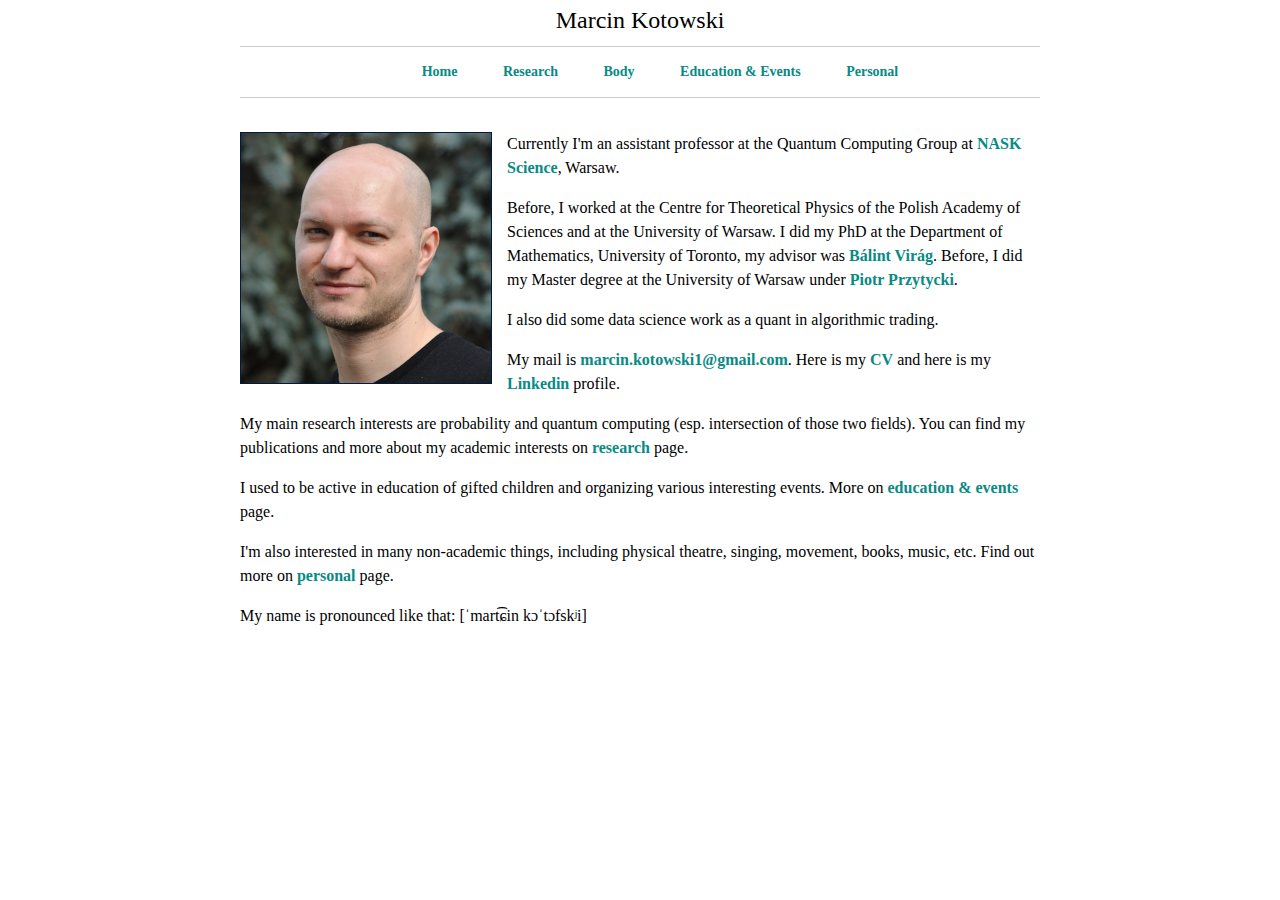
<file: index.html>
<!DOCTYPE HTML PUBLIC "-//W3C//DTD HTML 4.01//EN" "http://www.w3.org/TR/html4/strict.dtd">
<html xmlns="http://www.w3.org/1999/xhtml">
	<head>
		<meta http-equiv="Content-Type" content="text/html; charset=utf-8" />
		<link href="mk.css" type="text/css" rel="stylesheet" >
		<title>Marcin Kotowski's homepage</title>
		<script language="javascript">
        	function MouseRollover(MyImage) {
        		MyImage.src = "img/marcin-bass.png";
    		}
        	function MouseOut(MyImage) {
        		MyImage.src = "img/marcin2023scaled.png";
    		}
		</script>
	</head>

	<body>
		<div id="wrapper">
			<div id="naglowek">Marcin Kotowski</div>
			<div id="topmenu">
				<ul>
					<li><a href="index.html">Home</a></li>
					<li><a href="research.html">Research</a></li>
					<li><a href="body.html">Body</a></li>
					 <!--<li><a href="teaching.html">Teaching</a></li>-->
					<li><a href="education.html">Education & Events</a></li>
					<li><a href="personal.html">Personal</a></li>
				</ul>
			</div>
			<p>
				<img src="img/marcin2023scaled.png" id="fotka"  onMouseOver="MouseRollover(this)" onMouseOut="MouseOut(this)"/>
			Currently I'm an assistant professor at the Quantum Computing Group at <a href="			https://science.nask.pl/en/about/structure/2103">NASK Science</a>, Warsaw. 
			</p>
			<p>Before, I worked at the Centre for Theoretical Physics of the Polish Academy of Sciences and at the University of Warsaw. I did my PhD at the Department of Mathematics, University of Toronto, my advisor was <a href="http://www.math.toronto.edu/balint">Bálint Virág</a>. Before, I did my Master degree at the University of Warsaw under <a href="http://www.mimuw.edu.pl/~pprzytyc">Piotr Przytycki</a>. 
			</p>
			<p>
			I also did some data science work as a quant in algorithmic trading.
			</p>
			My mail is <a href="marcin.kotowski1@gmail.com">marcin.kotowski1@gmail.com</a>. Here is my <a href="cv-marcin.pdf">CV</a> and here is my <a href="https://www.linkedin.com/in/marcin-kotowski-phd-b619751b6/">Linkedin</a> profile.
			<p>
			My main research interests are probability and quantum computing (esp. intersection of those two fields).  You can find my publications and more about my academic interests on <a href="research.html">research</a> page.
			</p>
			<p>
			I used to be active in education of gifted children and organizing various interesting events. More on <a href="education.html">education & events</a> page.
			</p>
			<p>
			I'm also interested in many non-academic things, including physical theatre, singing, movement, books, music, etc. Find out more on <a href="personal.html">personal</a> page.
			</p>
			<p>	
			My name is pronounced like that: [ˈmart​͡ɕin kɔˈtɔfskʲi]
			</p>

		</div>
	</body>
</html>
</file>
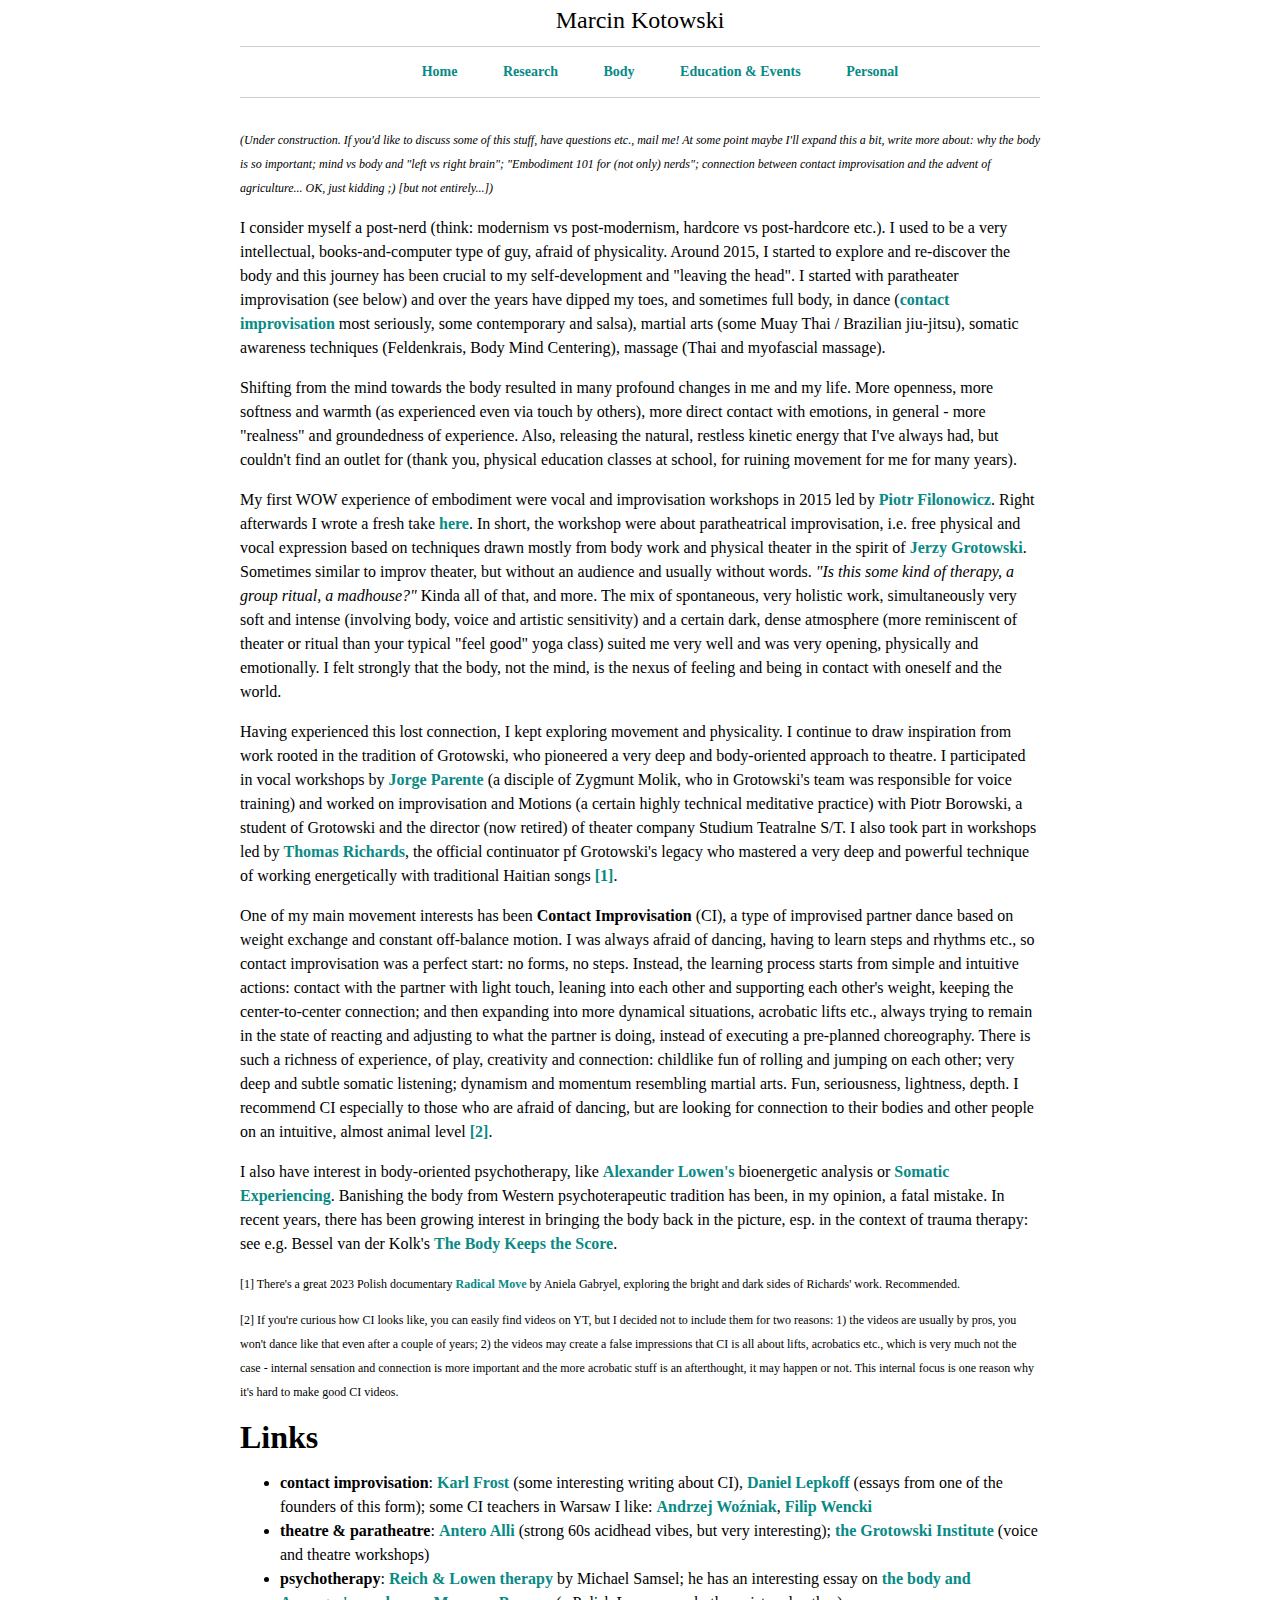
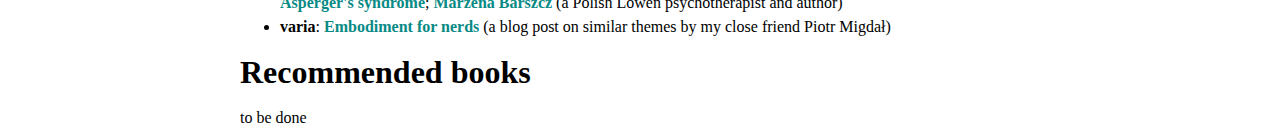
<file: body.html>
<!DOCTYPE HTML PUBLIC "-//W3C//DTD HTML 4.01//EN" "http://www.w3.org/TR/html4/strict.dtd">
<html xmlns="http://www.w3.org/1999/xhtml">
	<head>
		<meta http-equiv="Content-Type" content="text/html; charset=utf-8" />
		<link href="mk.css" type="text/css" rel="stylesheet" >
		<title>Marcin Kotowski's homepage</title>
	</head>

	<body>
		<div id="wrapper">
			<div id="naglowek">Marcin Kotowski</div>
			<div id="topmenu">
				<ul>
					<li><a href="index.html">Home</a></li>
					<li><a href="research.html">Research</a></li>
					<li><a href="body.html">Body</a></li>
					 <!--<li><a href="teaching.html">Teaching</a></li>-->
					<li><a href="education.html">Education & Events</a></li>
					<li><a href="personal.html">Personal</a></li>
				</ul>
			</div>
	<p style="font-size:75%; ">
	<i>(Under construction. If you'd like to discuss some of this stuff, have questions etc., mail me! At some point maybe I'll expand this a bit, write more about: why the body is so important; mind vs body and "left vs right brain"; "Embodiment 101 for (not only) nerds"; connection between contact improvisation and the advent of agriculture... OK, just kidding ;) [but not entirely...])</i>
	</p>
	<p>
	I consider myself a post-nerd (think: modernism vs post-modernism, hardcore vs post-hardcore etc.). I used to be a very intellectual, books-and-computer type of guy, afraid of physicality. Around 2015, I started to explore and re-discover the body and this journey has been crucial to my self-development and "leaving the head". I started with paratheater improvisation (see below) and over the years have dipped my toes, and sometimes full body, in dance (<a href="https://en.wikipedia.org/wiki/Contact_improvisation">contact improvisation</a> most seriously, some contemporary and salsa), martial arts (some Muay Thai / Brazilian jiu-jitsu), somatic awareness techniques (Feldenkrais, Body Mind Centering), massage (Thai and myofascial massage).
	</p>
	<p>
	Shifting from the mind towards the body resulted in many profound changes in me and my life. More openness, more softness and warmth (as experienced even via touch by others), more direct contact with emotions, in general - more "realness" and groundedness of experience. Also, releasing the natural, restless kinetic energy that I've always had, but couldn't find an outlet for (thank you, physical education classes at school, for ruining movement for me for many years).
	</p>
	<p>
	My first WOW experience of embodiment were vocal and improvisation workshops in 2015 led by <a href="https://www.warsztaty-teatralne.pl/">Piotr Filonowicz</a>. Right afterwards I wrote a fresh take <a href="https://abandoneddepot.wordpress.com/2015/02/28/free-improv/">here</a>. In short, the workshop were about paratheatrical improvisation, i.e. free physical and vocal expression based on techniques drawn mostly from body work and physical theater in the spirit of <a href="https://en.wikipedia.org/wiki/Jerzy_Grotowski">Jerzy Grotowski</a>. Sometimes similar to improv theater, but without an audience and usually without words. <i>"Is this some kind of therapy, a group ritual, a madhouse?"</i> Kinda all of that, and more. The mix of spontaneous, very holistic work, simultaneously very soft and intense (involving body, voice and artistic sensitivity) and a certain dark, dense atmosphere (more reminiscent of theater or ritual than your typical "feel good" yoga class) suited me very well and was very opening, physically and emotionally. I felt strongly that the body, not the mind, is the nexus of feeling and being in contact with oneself and the world. 
	</p>
	<p>
	Having experienced this lost connection, I kept exploring movement and physicality. I continue to draw inspiration from work rooted in the tradition of Grotowski, who pioneered a very deep and body-oriented approach to theatre. I participated in vocal workshops by <a href="https://jorgeparente.com/">Jorge Parente</a> (a disciple of Zygmunt Molik, who in Grotowski's team was responsible for voice training) and worked on improvisation and Motions (a certain highly technical meditative practice) with Piotr Borowski, a student of Grotowski and the director (now retired) of theater company Studium Teatralne S/T. I also took part in workshops led by <a href="https://www.theatrenotheatre.com/ ">Thomas Richards</a>, the official continuator pf Grotowski's legacy who mastered a very deep and powerful technique of working energetically with traditional Haitian songs <a href="#footnote-1">[1]</a>.  
	</p>	
	<p>
	 One of my main movement interests has been <b>Contact Improvisation</b> (CI), a type of improvised partner dance based on weight exchange and constant off-balance motion. I was always afraid of dancing, having to learn steps and rhythms etc., so contact improvisation was a perfect start: no forms, no steps. Instead, the learning process starts from simple and intuitive actions: contact with the partner with light touch, leaning into each other and supporting each other's weight, keeping the center-to-center connection; and then expanding into more dynamical situations, acrobatic lifts etc., always trying to remain in the state of reacting and adjusting to what the partner is doing, instead of executing a pre-planned choreography. There is such a richness of experience, of play, creativity and connection: childlike fun of rolling and jumping on each other; very deep and subtle somatic listening; dynamism and momentum resembling martial arts. Fun, seriousness, lightness, depth. I recommend CI especially to those who are afraid of dancing, but are looking for connection to their bodies and other people on an intuitive, almost animal level <a href="#footnote-2">[2]</a>.
	 </p>
	<p>
	I also have interest in body-oriented psychotherapy, like <a href="https://en.wikipedia.org/wiki/Alexander_Lowen">Alexander Lowen's</a> bioenergetic analysis or <a href="https://en.wikipedia.org/wiki/Somatic_experiencing">Somatic Experiencing</a>. Banishing the body from Western psychoterapeutic tradition has been, in my opinion, a fatal mistake. In recent years, there has been growing interest in bringing the body back in the picture, esp. in the context of trauma therapy: see e.g. Bessel van der Kolk's <a href="https://en.wikipedia.org/wiki/The_Body_Keeps_the_Score">The Body Keeps the Score</a>.  
	</p>
	<p id="footnote-1" style="font-size:75%; ">[1] There's a great 2023 Polish documentary <a href="https://www.filmweb.pl/film/Radical+Move-2023-10034901">Radical Move</a> by Aniela Gabryel, exploring the bright and dark sides of Richards' work. Recommended.</p>
	<p id="footnote-2" style="font-size:75%; ">[2] If you're curious how CI looks like, you can easily find videos on YT, but I decided not to include them for two reasons: 1) the videos are usually by pros, you won't dance like that even after a couple of years; 2) the videos may create a false impressions that CI is all about lifts, acrobatics etc., which is very much not the case - internal sensation and connection is more important and the more acrobatic stuff is an afterthought, it may happen or not. This internal focus is one reason why it's hard to make good CI videos. </p>
	
	<h1>Links</h1>

	<ul>
		<li>
		<b>contact improvisation</b>: <a href="http://www.bodyresearch.org/karl-frost/">Karl Frost</a> (some interesting writing about CI), <a href="http://daniellepkoff.com/writings/index.php#top_of_page">Daniel Lepkoff</a> (essays from one of the founders of this form); some CI teachers in Warsaw I like: <a href="https://www.facebook.com/mikromedytacje">Andrzej Woźniak</a>, <a href="https://www.facebook.com/filip.wencki">Filip Wencki</a>  
		</li>
		<li>
		<b>theatre & paratheatre</b>: <a href="https://www.paratheatrical.com/info.html">Antero Alli</a> (strong 60s acidhead vibes, but very interesting); <a href="http://en.grotowski-institute.pl/warsztaty/">the Grotowski Institute</a> (voice and theatre workshops)
		</li>	
		<li>
		<b>psychotherapy</b>: <a href="http://reichandlowentherapy.org/">Reich & Lowen therapy</a> by Michael Samsel; he has an interesting essay on <a href="https://www.michaelsamsel.com/Content/Asperger/Asperger's%20Mind%20Body%20Approach.pdf">the body and Asperger's syndrome</a>; <a href="https://www.facebook.com/psychoterapiaprzezcialo">Marzena Barszcz</a> (a Polish Lowen psychotherapist and author)  
		</li>
		<li>
		<b>varia</b>: <a href="https://pmigdal.medium.com/embodiment-for-nerds-27e25f295908">Embodiment for nerds</a> (a blog post on similar themes by my close friend Piotr Migdał)
		</li>
	</ul>
	
	<h1>Recommended books</h1>
	to be done
			</div>
	</body>
</html>
</file>
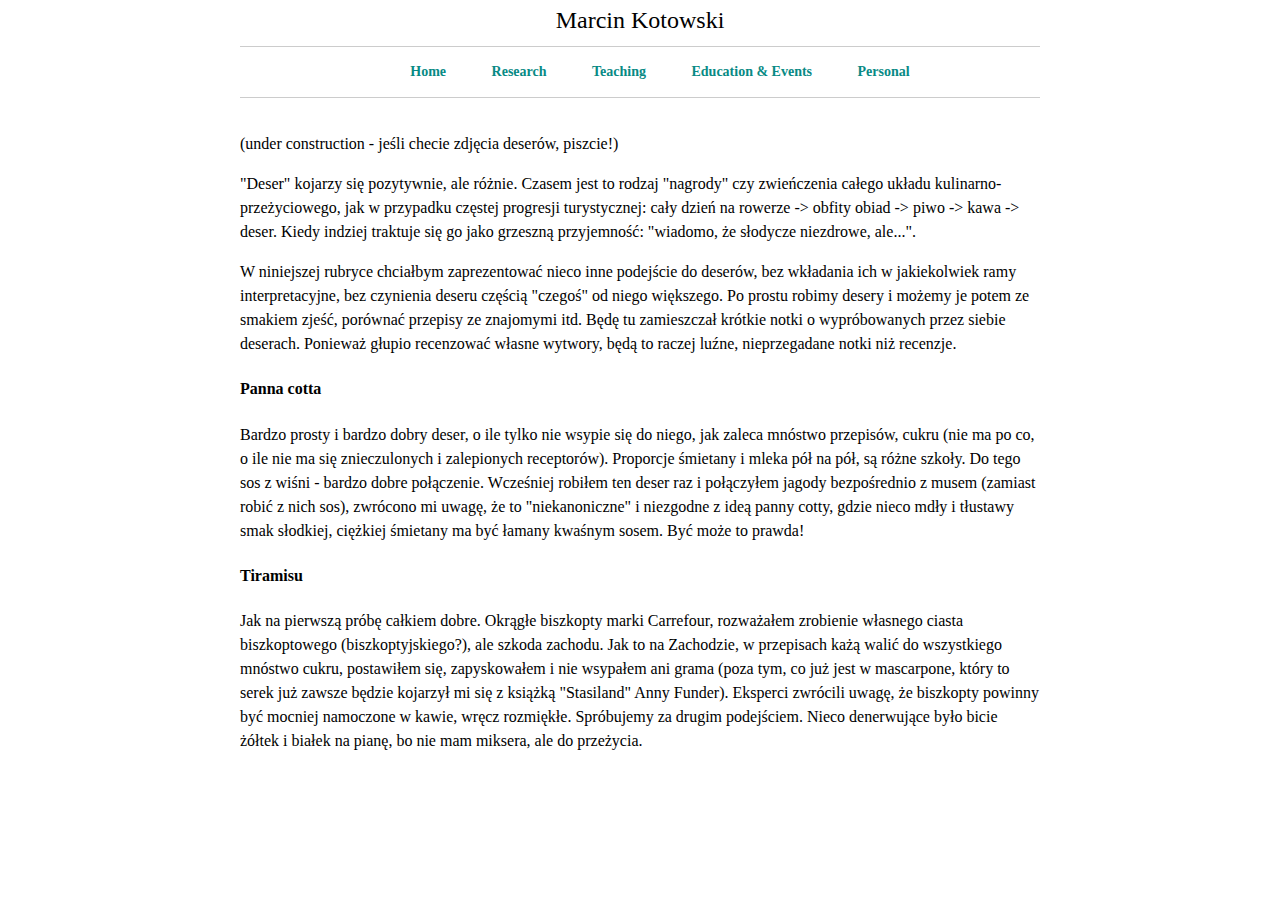
<file: desery.html>
<!DOCTYPE HTML PUBLIC "-//W3C//DTD HTML 4.01//EN" "http://www.w3.org/TR/html4/strict.dtd">
<html xmlns="http://www.w3.org/1999/xhtml">
	<head>
		<meta http-equiv="Content-Type" content="text/html; charset=utf-8" />
		<link href="mk.css" type="text/css" rel="stylesheet" >
		<title>Marcin Kotowski's homepage</title>
	</head>

	<body>
		<div id="wrapper">
			<div id="naglowek">Marcin Kotowski</div>
			<div id="topmenu">
				<ul>
					<li><a href="index.html">Home</a></li>
					<li><a href="research.html">Research</a></li>
					 <li><a href="teaching.html">Teaching</a></li>
					<li><a href="education.html">Education & Events</a></li>
					<li><a href="personal.html">Personal</a></li>
				</ul>
			</div>
			<p>
			(under construction - jeśli checie zdjęcia deserów, piszcie!)
</p><p>
"Deser" kojarzy się pozytywnie, ale różnie. Czasem jest to rodzaj "nagrody" czy zwieńczenia całego układu kulinarno-przeżyciowego, jak w przypadku częstej progresji turystycznej: cały dzień na rowerze -> obfity obiad -> piwo -> kawa -> deser. Kiedy indziej traktuje się go jako grzeszną przyjemność: "wiadomo, że słodycze niezdrowe, ale...".
</p><p>
W niniejszej rubryce chciałbym zaprezentować nieco inne podejście do deserów, bez wkładania ich w jakiekolwiek ramy interpretacyjne, bez czynienia deseru częścią "czegoś" od niego większego. Po prostu robimy desery i możemy je potem ze smakiem zjeść, porównać przepisy ze znajomymi itd. Będę tu zamieszczał krótkie notki o wypróbowanych przez siebie deserach. Ponieważ głupio recenzować własne wytwory, będą to raczej luźne, nieprzegadane notki niż recenzje.
</p><p>
<h4>Panna cotta</h4>
<p>
Bardzo prosty i bardzo dobry deser, o ile tylko nie wsypie się do niego, jak zaleca mnóstwo przepisów, cukru (nie ma po co, o ile nie ma się znieczulonych i zalepionych receptorów). Proporcje śmietany i mleka pół na pół, są różne szkoły. Do tego sos z wiśni - bardzo dobre połączenie. Wcześniej robiłem ten deser raz i połączyłem jagody bezpośrednio z musem (zamiast robić z nich sos), zwrócono mi uwagę, że to "niekanoniczne" i niezgodne z ideą panny cotty, gdzie nieco mdły i tłustawy smak słodkiej, ciężkiej śmietany ma być łamany kwaśnym sosem. Być może to prawda!
</p>
<h4>Tiramisu</h4>
<p>
Jak na pierwszą próbę całkiem dobre. Okrągłe biszkopty marki Carrefour, rozważałem zrobienie własnego ciasta biszkoptowego (biszkoptyjskiego?), ale szkoda zachodu. Jak to na Zachodzie, w przepisach każą walić do wszystkiego mnóstwo cukru, postawiłem się, zapyskowałem i nie wsypałem ani grama (poza tym, co już jest w mascarpone, który to serek już zawsze będzie kojarzył mi się z książką "Stasiland" Anny Funder). Eksperci zwrócili uwagę, że biszkopty powinny być mocniej namoczone w kawie, wręcz rozmiękłe. Spróbujemy za drugim podejściem. Nieco denerwujące było bicie żółtek i białek na pianę, bo nie mam miksera, ale do przeżycia.
</p>
			</p>		

		</div>			
	</body>
</html>
</file>
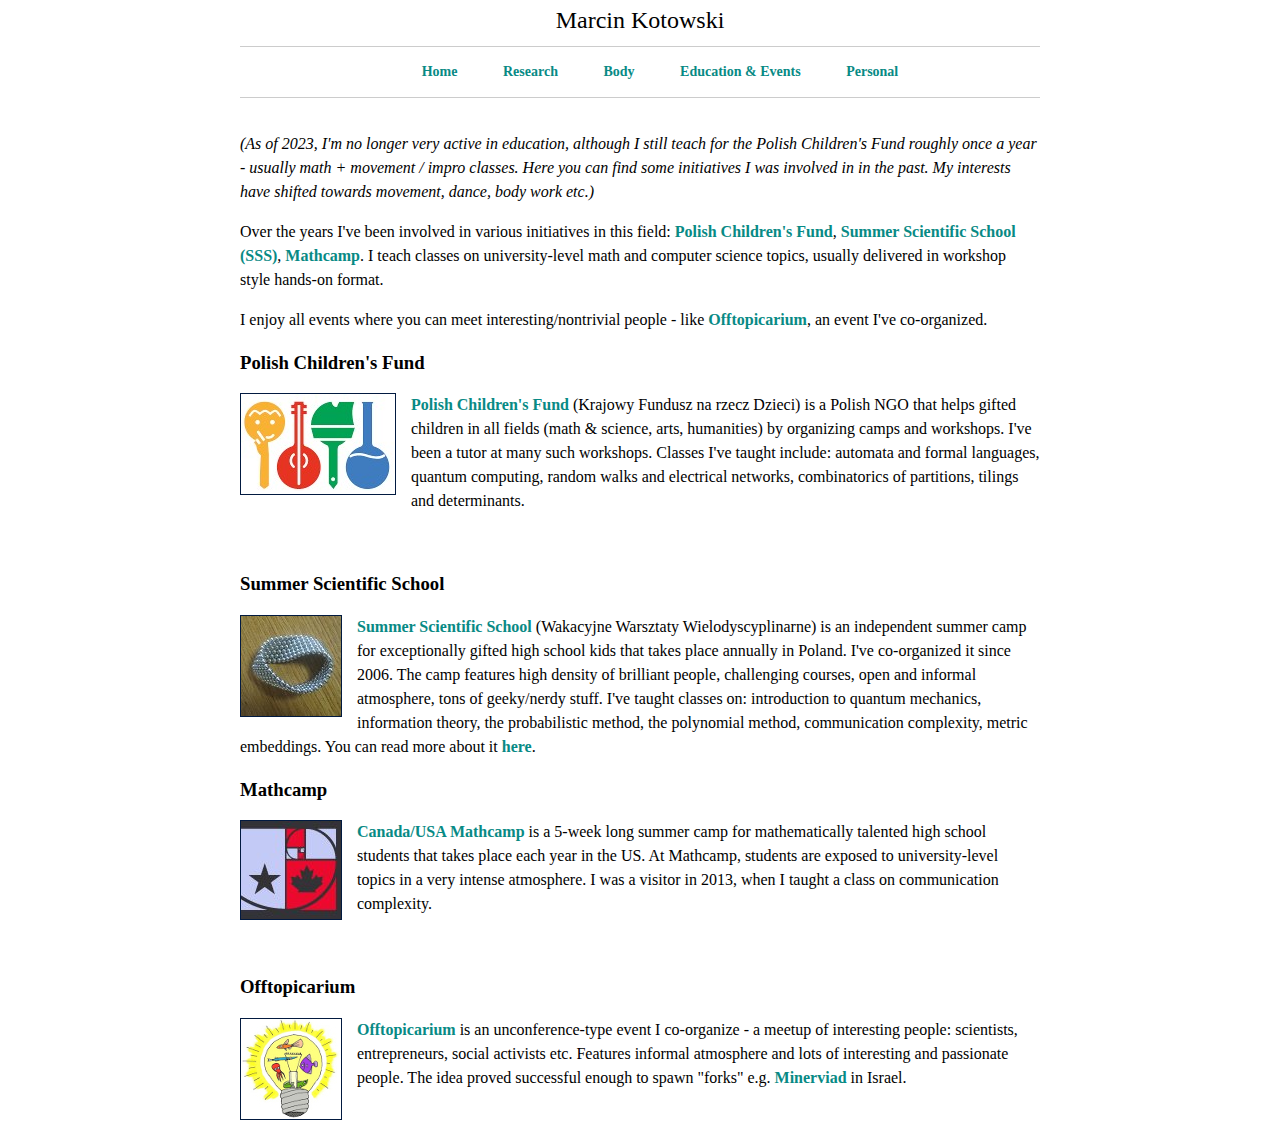
<file: education.html>
<!DOCTYPE HTML PUBLIC "-//W3C//DTD HTML 4.01//EN" "http://www.w3.org/TR/html4/strict.dtd">
<html xmlns="http://www.w3.org/1999/xhtml">
	<head>
		<meta http-equiv="Content-Type" content="text/html; charset=utf-8" />
		<link href="mk.css" type="text/css" rel="stylesheet" >
		<title>Marcin Kotowski's homepage</title>
	</head>

	<body>
		<div id="wrapper">
			<div id="naglowek">Marcin Kotowski</div>
			<div id="topmenu">
				<ul>
					<li><a href="index.html">Home</a></li>
					<li><a href="research.html">Research</a></li>
					 <li><a href="body.html">Body</a></li>
					 <!--<li><a href="teaching.html">Teaching</a></li>-->
					<li><a href="education.html">Education & Events</a></li>
					<li><a href="personal.html">Personal</a></li>
				</ul>
			</div>
			<p><i>
			(As of 2023, I'm no longer very active in education, although I still teach for the Polish Children's Fund roughly once a year - usually math + movement / impro classes. Here you can find some initiatives I was involved in in the past. My interests have shifted towards movement, dance, body work etc.)
			</i>
			</p>
			<!--
			<p>
			Educating gifted high school students is one of my biggest passions - I think that creating opportunities for the exceptionally gifted to fulfill their potential is extremely important. 
			-->
			</p>
			<p>
			Over the years I've been involved in various initiatives in this field: <a href="">Polish Children's Fund</a>, <a href="">Summer Scientific School (SSS)</a>, <a href="">Mathcamp</a>. I teach classes on university-level math and computer science topics, usually delivered in workshop style hands-on format.
			</p>
			<p>
			I enjoy all events where you can meet interesting/nontrivial people - like <a href="">Offtopicarium</a>, an event I've co-organized.
			</p>
			<h3>Polish Children's Fund</h3> 
			<p>
			<img src="thumbnails/kfnrd.jpg" class="thumbnail" />
			<a href="http://fundusz.org/">Polish Children's Fund</a> (Krajowy Fundusz na rzecz Dzieci) is a Polish NGO that helps gifted children in all fields (math & science, arts, humanities) by organizing camps and workshops. I've been a tutor at many such workshops. Classes I've taught include: automata and formal languages, quantum computing, random walks and electrical networks, combinatorics of partitions, tilings and determinants. 
			</p>
			</br>
			<h3>Summer Scientific School</h3>
			<p>
			<img src="thumbnails/moebius.jpg" class="thumbnail" />
			<a href="http://warsztatywww.pl">Summer Scientific School</a> (Wakacyjne Warsztaty Wielodyscyplinarne) is an independent summer camp for exceptionally gifted high school kids that takes place annually in Poland. I've co-organized it since 2006. The camp features high density of brilliant people, challenging courses, open and informal atmosphere, tons of geeky/nerdy stuff. I've taught classes on: introduction to quantum mechanics, information theory, the probabilistic method, the polynomial method, communication complexity, metric embeddings. You can read more about it <a href="http://warsztatywww.wikidot.com/en:indie-camp-for-hs-geeks">here</a>.
			</p>
			<h3>Mathcamp</h3>
			<p>
			<img src="thumbnails/mathcamp.jpg" class="thumbnail" />
			<a href="http://www.mathcamp.org/">Canada/USA Mathcamp</a> is a 5-week long summer camp for mathematically talented high school students that takes place each year in the US. At Mathcamp, students are exposed to university-level topics in a very intense atmosphere. I was a visitor in 2013, when I taught a class on communication complexity.
			</p>
			</br>
			<h3>Offtopicarium</h3>
			<p>
			<img src="thumbnails/offtopicarium.jpg" class="thumbnail" />
			<a href="http://offtopicarium.wikidot.com/">Offtopicarium</a> is an unconference-type event I co-organize - a meetup of interesting people: scientists, entrepreneurs, social activists etc. Features informal atmosphere and lots of interesting and passionate people. The idea proved successful enough to spawn "forks" e.g. <a href="https://www.facebook.com/Minerviad">Minerviad</a> in Israel.
			</p>
			</br>
		</div>
	</body>
</html>
</file>
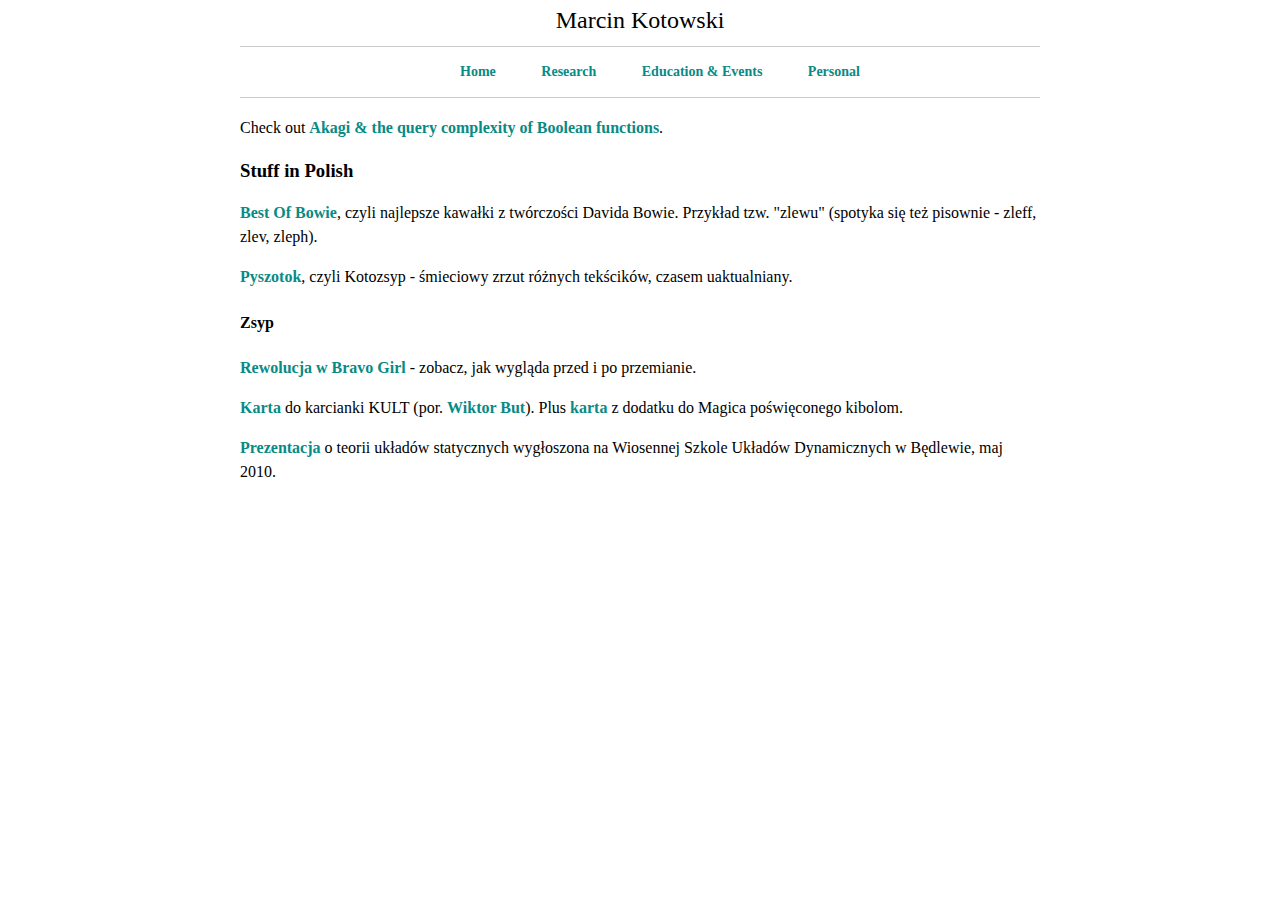
<file: humor.html>
<!DOCTYPE HTML PUBLIC "-//W3C//DTD HTML 4.01//EN" "http://www.w3.org/TR/html4/strict.dtd">
<html xmlns="http://www.w3.org/1999/xhtml">
	<head>
		<meta http-equiv="Content-Type" content="text/html; charset=utf-8" />
		<link href="mk.css" type="text/css" rel="stylesheet" >
		<title>Marcin Kotowski's homepage</title>
	</head>

	<body>
		<div id="wrapper">
			<div id="naglowek">Marcin Kotowski</div>
			<div id="topmenu">
				<ul>
					<li><a href="index.html">Home</a></li>
					<li><a href="research.html">Research</a></li>
					<li><a href="education.html">Education & Events</a></li>
					<li><a href="personal.html">Personal</a></li>
				</ul>
			</div>
			Check out <a href="humor/akagi.pdf">Akagi & the query complexity of Boolean functions</a>.
			<h3>Stuff in Polish</h3>
			<p>
			<a href="http://twitter.com/BestOfBowie/">Best Of Bowie</a>, czyli najlepsze kawałki z twórczości Davida Bowie. Przykład tzw. "zlewu" (spotyka się też pisownie - zleff, zlev, zleph).
			</p>
			<p>
			<a href="http://pyszotok.wordpress.com/">Pyszotok</a>, czyli Kotozsyp - śmieciowy zrzut różnych tekścików, czasem uaktualniany.
			</p>
			<h4>Zsyp</h4>
			<p>		
			<a href="humor/bravo.jpg">Rewolucja w Bravo Girl</a> - zobacz, jak wygląda przed i po przemianie.	
			</p>
			<p>		
			<a href="humor/but-kult.jpg">Karta</a> do karcianki KULT (por. <a href="http://pl.wikipedia.org/wiki/Wiktor_But">Wiktor But</a>). Plus <a href="humor/Staruch.jpg">karta</a> z dodatku do Magica poświęconego kibolom.	
			</p>	
			<p>
			<a href="humor/uklady.pdf">Prezentacja</a> o teorii układów statycznych wygłoszona na Wiosennej Szkole Układów Dynamicznych w Będlewie, maj 2010. 
			</p>
		</div>
	</body>
</html>
</file>
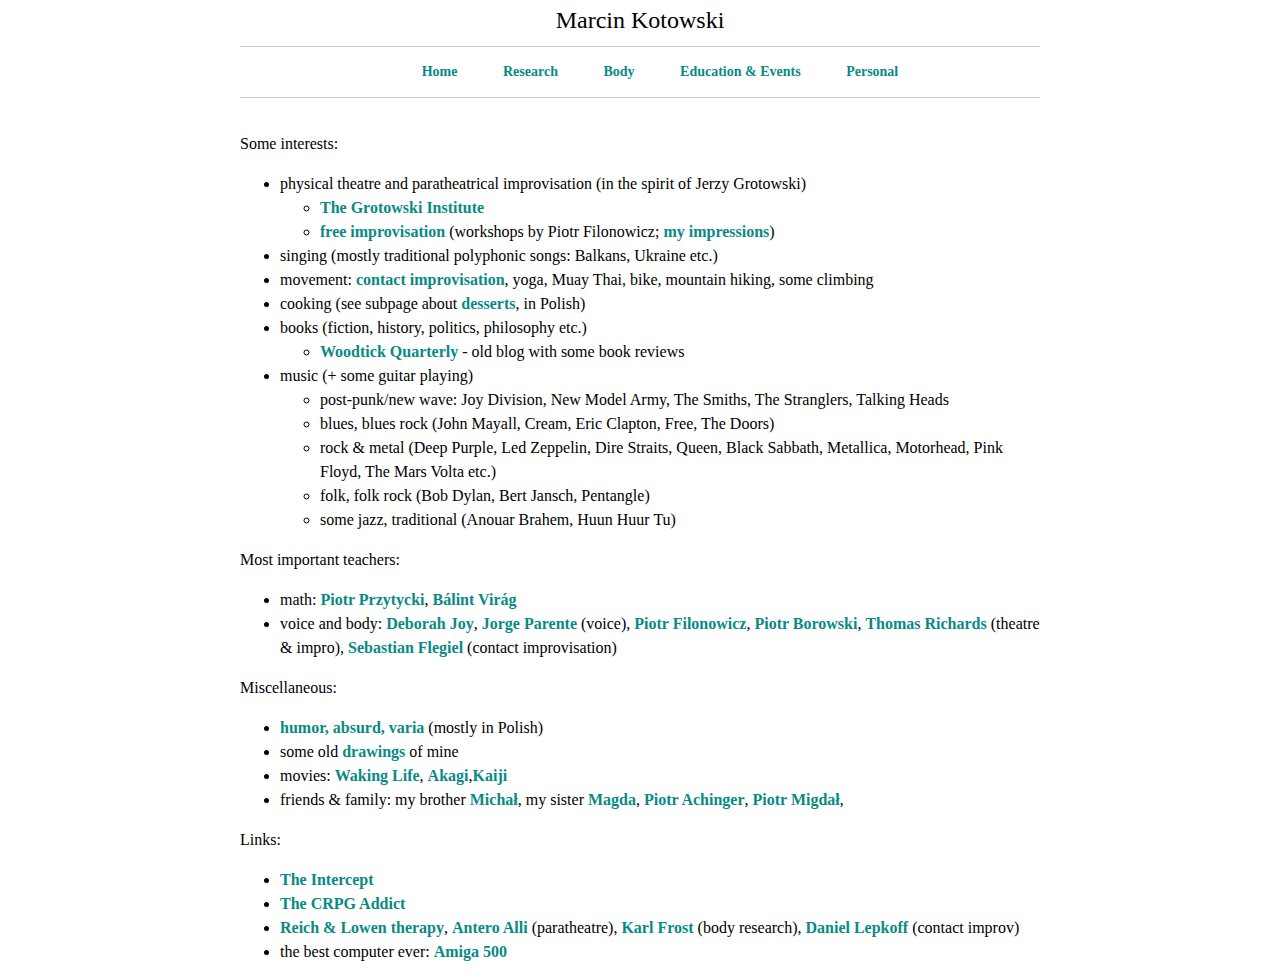
<file: personal.html>
<!DOCTYPE HTML PUBLIC "-//W3C//DTD HTML 4.01//EN" "http://www.w3.org/TR/html4/strict.dtd">
<html xmlns="http://www.w3.org/1999/xhtml">
	<head>
		<meta http-equiv="Content-Type" content="text/html; charset=utf-8" />
		<link href="mk.css" type="text/css" rel="stylesheet" >
		<title>Marcin Kotowski's homepage</title>
	</head>

	<body>
		<div id="wrapper">
			<div id="naglowek">Marcin Kotowski</div>
			<div id="topmenu">
				<ul>
					<li><a href="index.html">Home</a></li>
					<li><a href="research.html">Research</a></li>
					 <li><a href="body.html">Body</a></li>
					 <!--<li><a href="teaching.html">Teaching</a></li>-->
					<li><a href="education.html">Education & Events</a></li>
					<li><a href="personal.html">Personal</a></li>
				</ul>
			</div>
			<p>
			Some interests:
			<ul>
					<li>physical theatre and paratheatrical improvisation (in the spirit of Jerzy Grotowski)</li>
						<ul>
							<li><a href="http://grotowski-institute.art.pl/">The Grotowski Institute</a></li>
							<li><a href="https://warsztaty-aktorskie.home.pl/warsztaty-improwizacji.html">free improvisation</a> (workshops by Piotr Filonowicz; <a href="https://abandoneddepot.wordpress.com/2015/02/28/free-improv/">my impressions</a>)</li>
						</ul>
					<li>singing (mostly traditional polyphonic songs: Balkans, Ukraine etc.)</li>
					<li>movement: <a href="https://en.wikipedia.org/wiki/Contact_improvisation">contact improvisation</a>, yoga, Muay Thai, bike, mountain hiking, some climbing</li>
					<li>cooking (see subpage about <a href="desery.html">desserts</a>, in Polish)</li>
					<li>books (fiction, history, politics, philosophy etc.)</li>
						<ul>
							<li><a href="https://woodtickquarterly.wordpress.com/">Woodtick Quarterly</a> - old blog with some book reviews</li>
						</ul>
					<li>music (+ some guitar playing)</li>
						<ul>
							<li>post-punk/new wave: Joy Division, New Model Army, The Smiths, The Stranglers, Talking Heads</li>
							<li>blues, blues rock (John Mayall, Cream, Eric Clapton, Free, The Doors)</li>
    							<li>rock & metal (Deep Purple, Led Zeppelin, Dire Straits, Queen, Black Sabbath, Metallica, Motorhead, Pink Floyd, The Mars Volta etc.)</li>
							<li>folk, folk rock (Bob Dylan, Bert Jansch, Pentangle)</li>
							<li>some jazz, traditional (Anouar Brahem, Huun Huur Tu)</li>
						</ul>
					
				</ul>
			</p>
			<p>
			Most important teachers:
			</p>
			<ul>
				<li>math: <a href="http://www.math.mcgill.ca/pprzytyc/">Piotr Przytycki</a>, <a href="http://www.math.toronto.edu/balint/">Bálint Virág</a></li>
				<!-- <li>voice and body: <a href="http://www.deborajoy.com/">Deborah Joy</a>, <a href="http://www.jorgeparente.com/">Jorge Parente</a> (voice), <a href="http://www.warsztaty-teatralne.pl/">Piotr Filonowicz</a>, <a href="http://studiumteatralne.pl/">Piotr Borowski</a>, <a href="https://www.theatrenotheatre.com/ ">Thomas Richards</a> (theatre & impro),  <a href="">Andrzej Woźniak</a> (contact improvisation)-->
				<li>voice and body: <a href="http://www.deborajoy.com/">Deborah Joy</a>, <a href="http://www.jorgeparente.com/">Jorge Parente</a> (voice), <a href="http://www.warsztaty-teatralne.pl/">Piotr Filonowicz</a>, <a href="http://studiumteatralne.pl/">Piotr Borowski</a>, <a href="https://www.theatrenotheatre.com/ ">Thomas Richards</a> (theatre & impro),  <a href="">Sebastian Flegiel</a> (contact improvisation)
			</ul>
			<p>
			Miscellaneous:
			<ul>
				<li><a href="humor.html">humor, absurd, varia</a> (mostly in Polish)</li>
				<li>some old <a href="http://neworder4.deviantart.com">drawings</a> of mine</li>
				<li>movies: <a href="http://en.wikipedia.org/wiki/Waking_life">Waking Life</a>, <a href="http://en.wikipedia.org/wiki/Akagi_%28manga%29">Akagi</a>,<a href="http://en.wikipedia.org/wiki/Kaiji_%28manga%29">Kaiji</a></li>
	<!--			<li>friends & family: my brother <a href="https://www.mimuw.edu.pl/~mk249019/">Michał</a>, my sister <a href="https://www.instagram.com/magdalenakotowska.art/">Magda</a>, <a href="http://www.fuw.edu.pl/~kostecki/">Ryszard Kostecki</a>, <a href="http://achinger.impan.pl/">Piotr Achinger</a>, <a href="http://p.migdal.pl/">Piotr Migdał</a>, </li>-->
					<li>friends & family: my brother <a href="https://www.mimuw.edu.pl/~mk249019/">Michał</a>, my sister <a href="https://www.instagram.com/magdalenakotowska.art/">Magda</a>, <a href="http://achinger.impan.pl/">Piotr Achinger</a>, <a href="http://p.migdal.pl/">Piotr Migdał</a>, </li>
			</ul>
			</p>
			<p>
			Links:
			<ul>
				<li><a href="https://theintercept.com/">The Intercept</a></li>
				<li><a href="http://crpgaddict.blogspot.com/">The CRPG Addict</a></li>
				<li><a href="http://reichandlowentherapy.org/">Reich & Lowen therapy</a>, <a href="http://paratheatrical.com/">Antero Alli</a> (paratheatre), <a href="http://www.bodyresearch.org/karl-frost/">Karl Frost</a> (body research), <a href="http://daniellepkoff.com/writings/index.php#top_of_page">Daniel Lepkoff</a> (contact improv)</li>
			<li>the best computer ever: <a href="https://en.wikipedia.org/wiki/Amiga_500">Amiga 500</a></li>
			</ul>
			</p>			



		</div>			
	</body>
</html>
</file>
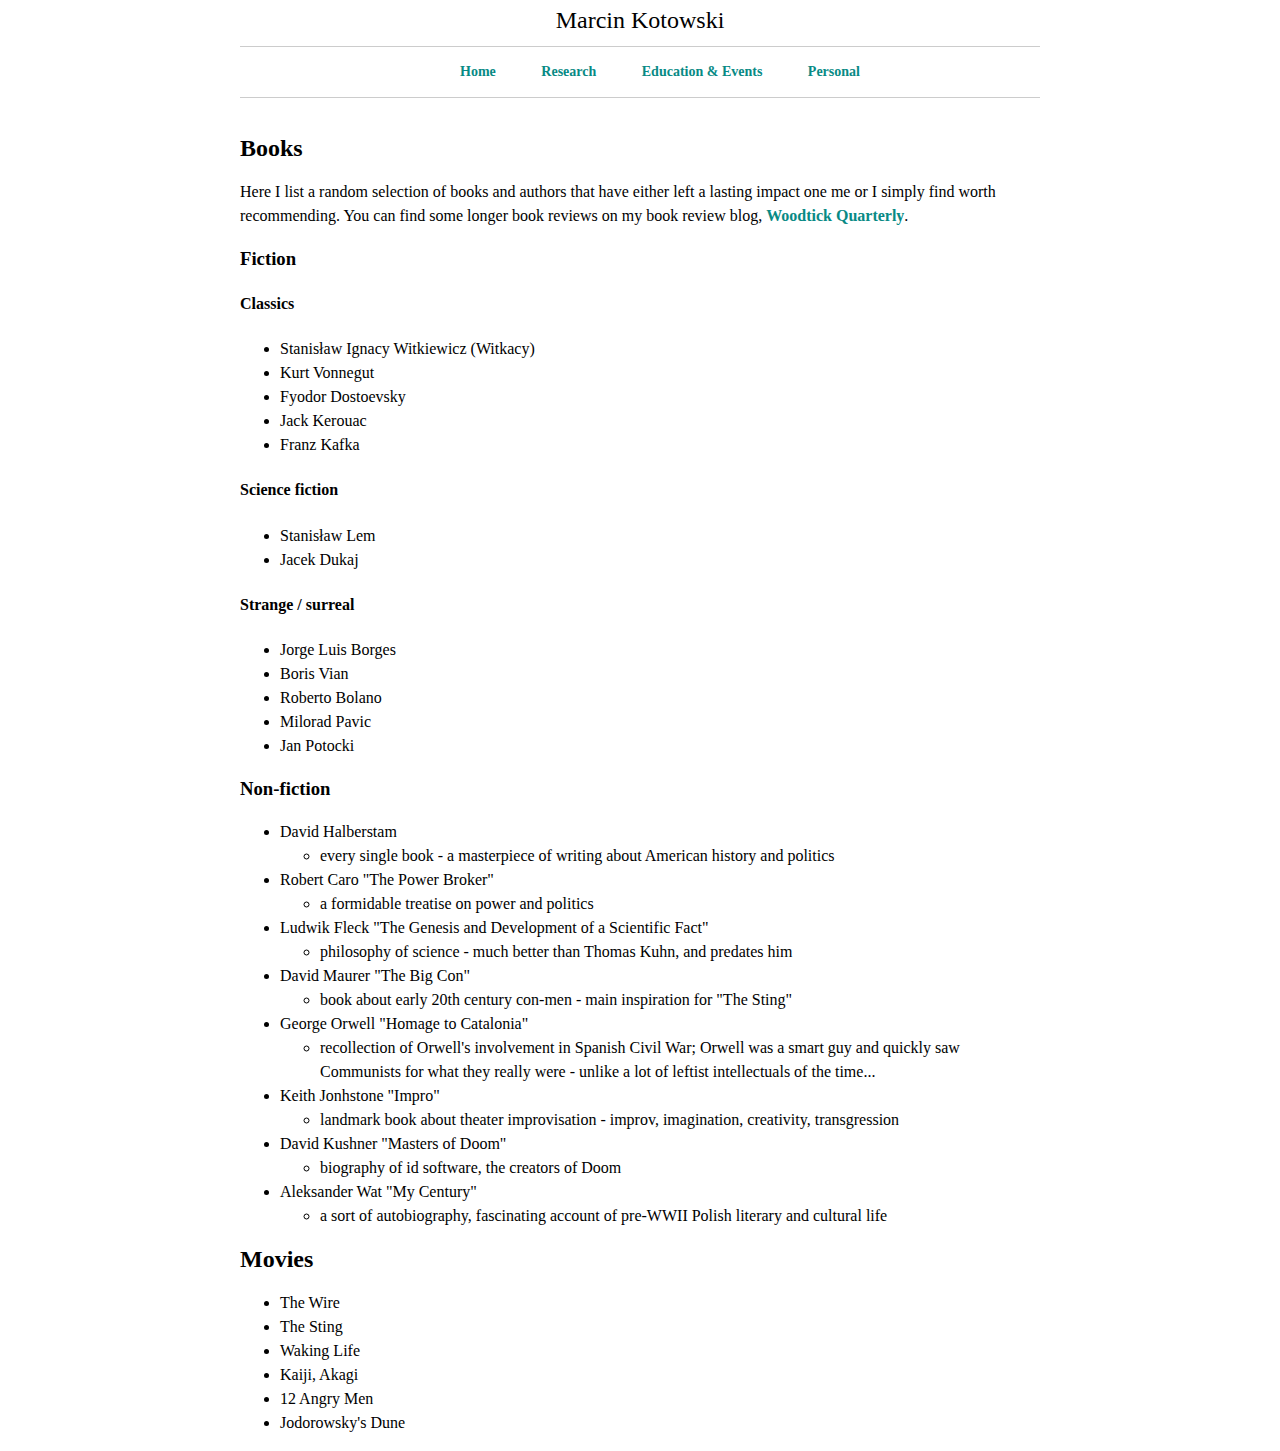
<file: recomm.html>
<!DOCTYPE HTML PUBLIC "-//W3C//DTD HTML 4.01//EN" "http://www.w3.org/TR/html4/strict.dtd">
<html xmlns="http://www.w3.org/1999/xhtml">
	<head>
		<meta http-equiv="Content-Type" content="text/html; charset=utf-8" />
		<link href="mk.css" type="text/css" rel="stylesheet" >
		<title>Marcin Kotowski's homepage</title>
	</head>

	<body>
		<div id="wrapper">
			<div id="naglowek">Marcin Kotowski</div>
			<div id="topmenu">
				<ul>
					<li><a href="index.html">Home</a></li>
					<li><a href="research.html">Research</a></li>
					<li><a href="education.html">Education & Events</a></li>
					<li><a href="personal.html">Personal</a></li>
				</ul>
			</div>
		<h2>Books</h2>
		Here I list a random selection of books and authors that have either left a lasting impact one me or I simply find worth recommending. You can find some longer book reviews on my book review blog,  <a href="">Woodtick Quarterly</a>. 
		<h3>Fiction</h3>
		<h4>Classics</h4>
		<ul>
			<li>Stanisław Ignacy Witkiewicz (Witkacy)</li>
			<li>Kurt Vonnegut</li>
			<li>Fyodor Dostoevsky</li>
			<li>Jack Kerouac</li>
			<li>Franz Kafka</li>
		</ul>
		<h4>Science fiction</h4>
		<ul>
			<li>Stanisław Lem</li>
			<li>Jacek Dukaj</li>
		</ul>
		<h4>Strange / surreal</h4>
		<ul>
			<li>Jorge Luis Borges</li>
			<li>Boris Vian</li>
			<li>Roberto Bolano</li>
			<li>Milorad Pavic</li>
			<li>Jan Potocki</li>
		</ul>
		<h3>Non-fiction</h3>
		<ul>
			<li>David Halberstam</li>
				<ul><li>every single book - a masterpiece of writing about American history and politics</li></ul>
			<li>Robert Caro "The Power Broker"</li>
				<ul><li>a formidable treatise on power and politics</li></ul>
			<li>Ludwik Fleck "The Genesis and Development of a Scientific Fact"</li>
				<ul><li>philosophy of science - much better than Thomas Kuhn, and predates him</li></ul>
			<li>David Maurer "The Big Con"</li>
				<ul><li>book about early 20th century con-men - main inspiration for "The Sting"</li></ul>
			<li>George Orwell "Homage to Catalonia"</li>
				<ul><li>recollection of Orwell's involvement in Spanish Civil War; Orwell was a smart guy and quickly saw Communists for what they really were - unlike a lot of leftist intellectuals of the time...</li></ul>
			<li>Keith Jonhstone "Impro"</li>
				<ul><li>landmark book about theater improvisation - improv, imagination, creativity, transgression</li></ul>
			<li>David Kushner "Masters of Doom"</li>
				<ul><li>biography of id software, the creators of Doom</li></ul>
			<li>Aleksander Wat "My Century"</li>
				<ul><li>a sort of autobiography, fascinating account of pre-WWII Polish literary and cultural life</li></ul>
		</ul>
		<h2>Movies</h2>
			<ul>
				<li>The Wire</li>
				<li>The Sting</li>
				<li>Waking Life</li>
				<li>Kaiji, Akagi</li>
				<li>12 Angry Men</li>
				<li>Jodorowsky's Dune</li>
			</ul>
		</div>
	</body>
</html>
</file>
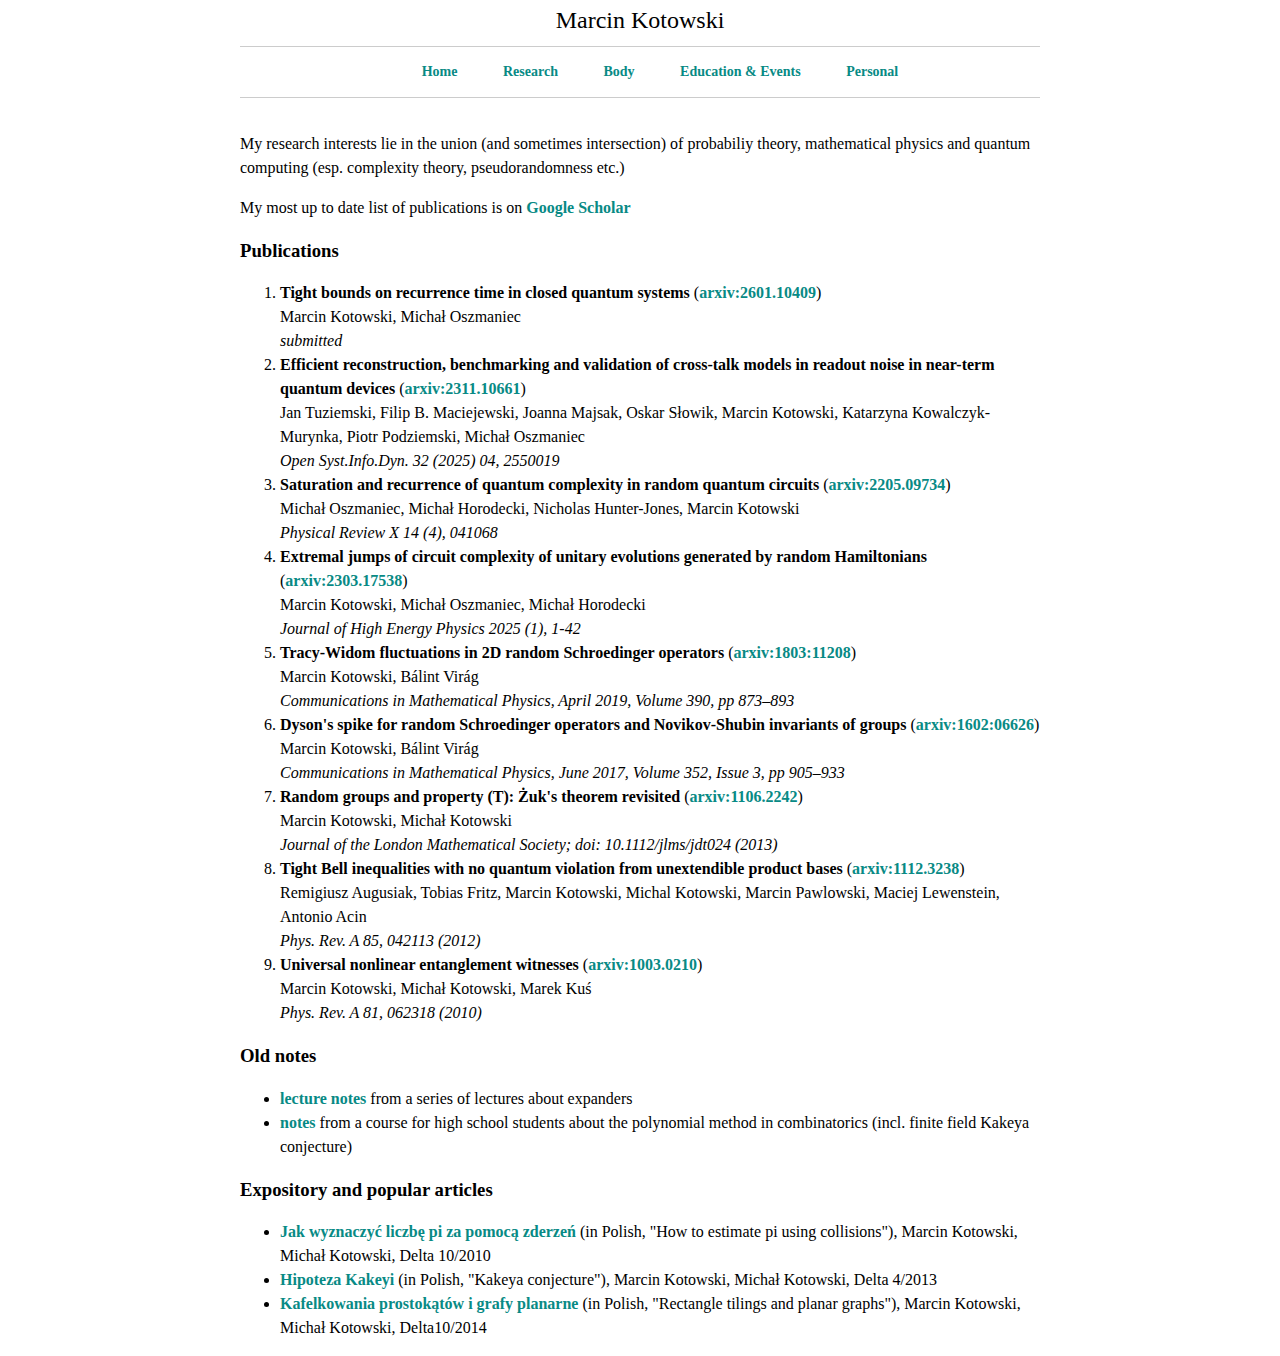
<file: research.html>
<!DOCTYPE HTML PUBLIC "-//W3C//DTD HTML 4.01//EN" "http://www.w3.org/TR/html4/strict.dtd">
<html xmlns="http://www.w3.org/1999/xhtml">
	<head>
		<meta http-equiv="Content-Type" content="text/html; charset=utf-8" />
		<link href="mk.css" type="text/css" rel="stylesheet" >
		<title>Marcin Kotowski's homepage</title>
	</head>

	<body>
		<div id="wrapper">
			<div id="naglowek">Marcin Kotowski</div>
			<div id="topmenu">
				<ul>
					<li><a href="index.html">Home</a></li>
					<li><a href="research.html">Research</a></li>
					 <li><a href="body.html">Body</a></li>
					 <!--<li><a href="teaching.html">Teaching</a></li>-->
					<li><a href="education.html">Education & Events</a></li>
					<li><a href="personal.html">Personal</a></li>
				</ul>
			</div>
			<p>
			My research interests lie in the union (and sometimes intersection) of probabiliy theory, mathematical physics and quantum computing (esp. complexity theory, pseudorandomness etc.)  
			</p>
			<p>
				My most up to date list of publications is on <a href="https://scholar.google.com/citations?user=BePO78gAAAAJ&hl=en">Google Scholar</a>
			</p>
			<!--<p>
			My main research interests lie at the intersection of geometry, groups and probability. This includes things like Gromov random groups, stochastic processes on groups (e.g. random walks), metric embeddings, spectral graph theory etc. 
			</p>-->
			<!--<p>
I also have a (less serious) interest in theoretical computer science and quantum computing.
			</p>-->
			<h3>Publications</h3>
				<ol>
		<li>
			<span class="article-title">Tight bounds on recurrence time in closed quantum systems
</span> (<a href="https://arxiv.org/abs/2601.10409">arxiv:2601.10409</a>)<br/>
			<span class="article-authors">Marcin Kotowski, Michał Oszmaniec</span><br/>
			<span class="article-journal">submitted
</span>
		</li>
		<li>
			<span class="article-title"> Efficient reconstruction, benchmarking and validation of cross-talk models in readout noise in near-term quantum devices
</span> (<a href="https://arxiv.org/abs/2311.10661">arxiv:2311.10661</a>)<br/>
			<span class="article-authors">Jan Tuziemski, Filip B. Maciejewski, Joanna Majsak, Oskar Słowik, Marcin Kotowski, Katarzyna Kowalczyk-Murynka, Piotr Podziemski, Michał Oszmaniec</span><br/>
			<span class="article-journal">Open Syst.Info.Dyn. 32 (2025) 04, 2550019
</span>
		</li>
		<li>
			<span class="article-title"> Saturation and recurrence of quantum complexity in random quantum circuits
</span> (<a href="https://arxiv.org/abs/2205.09734">arxiv:2205.09734</a>)<br/>
			<span class="article-authors">Michał Oszmaniec, Michał Horodecki, Nicholas Hunter-Jones, Marcin Kotowski</span><br/>
			<span class="article-journal">Physical Review X 14 (4), 041068
</span>
		</li>
		<li>
			<span class="article-title"> Extremal jumps of circuit complexity of unitary evolutions generated by random Hamiltonians
</span> (<a href="https://arxiv.org/abs/2303.17538">arxiv:2303.17538</a>)<br/>
			<span class="article-authors">Marcin Kotowski, Michał Oszmaniec, Michał Horodecki</span><br/>
			<span class="article-journal">Journal of High Energy Physics 2025 (1), 1-42

</span>
		</li>
		<li>
			<span class="article-title"> Tracy-Widom fluctuations in 2D random Schroedinger operators</span> (<a href="http://arxiv.org/abs/1803.11208">arxiv:1803:11208</a>)<br/>
			<span class="article-authors">Marcin Kotowski, Bálint Virág</span><br/>
			<span class="article-journal">Communications in Mathematical Physics, April 2019, Volume 390, pp 873–893  
</span>
		</li>
		<li>
			<span class="article-title"> Dyson's spike for random Schroedinger operators and Novikov-Shubin invariants of groups</span> (<a href="http://arxiv.org/abs/1602.06626">arxiv:1602:06626</a>)<br/>
			<span class="article-authors">Marcin Kotowski, Bálint Virág</span><br/>
			<span class="article-journal">Communications in Mathematical Physics, June 2017, Volume 352, Issue 3, pp 905–933 
</span>
		</li>
		<li>
			<span class="article-title">Random groups and property (T): Żuk's theorem revisited</span> (<a href="http://arxiv.org/abs/1106.2242">arxiv:1106.2242</a>)<br/>
			<span class="article-authors">Marcin Kotowski, Michał Kotowski</span><br/>
			<span class="article-journal">Journal of the London Mathematical Society; doi: 10.1112/jlms/jdt024 (2013)
</span>
		</li>
		<li>
			<span class="article-title">Tight Bell inequalities with no quantum violation from unextendible product bases</span> (<a href="http://arxiv.org/abs/1112.3238">arxiv:1112.3238</a>) <br/>
			<span class="article-authors">Remigiusz Augusiak, Tobias Fritz, Marcin Kotowski, Michal Kotowski, Marcin Pawlowski, Maciej Lewenstein, Antonio Acin</span><br/>
			<span class="article-journal">Phys. Rev. A 85, 042113 (2012)</span>
		</li>
		<li>
			<span class="article-title">Universal nonlinear entanglement witnesses</span> (<a href="http://arxiv.org/abs/1003.0210">arxiv:1003.0210</a>)<br/>
			<span class="article-authors">Marcin Kotowski, Michał Kotowski, Marek Kuś</span><br/>
			<span class="article-journal">Phys. Rev. A 81, 062318 (2010)</span> 
		</li>
	</ol>
			<h3>Old notes</h3>
			<ul>
				<li><a href="research/spectral.pdf">lecture notes</a> from a series of lectures about expanders</li>
				<li><a href="research/kakeya.pdf">notes</a> from a course for high school students about the polynomial method in combinatorics (incl. finite field Kakeya conjecture)
</li>
			</ul>
			<h3>Expository and popular articles</h3>
			<ul>
				<li><a href="http://www.mimuw.edu.pl/delta/artykuly/delta2010-10/2010-10-mdelta.pdf">Jak wyznaczyć liczbę pi za pomocą zderzeń</a> (in Polish, "How to estimate pi using
collisions"), Marcin Kotowski, Michał Kotowski, Delta 10/2010
				</li>
				<li><a href="http://www.deltami.edu.pl/temat/matematyka/algebra/2013/03/30/Hipoteza_Kakeyi/">Hipoteza Kakeyi</a> (in Polish, "Kakeya conjecture"), Marcin Kotowski, Michał Kotowski, Delta 4/2013
</li>
				<li><a href="http://www.deltami.edu.pl/temat/matematyka/teoria_grafow/2014/09/29/Kafelkowanie_prostokatow_i_grafy/">Kafelkowania prostokątów i grafy planarne</a> (in Polish, "Rectangle tilings and planar graphs"), Marcin Kotowski, Michał Kotowski, Delta10/2014
			</ul>
		</div>
	</body>
</html>
</file>
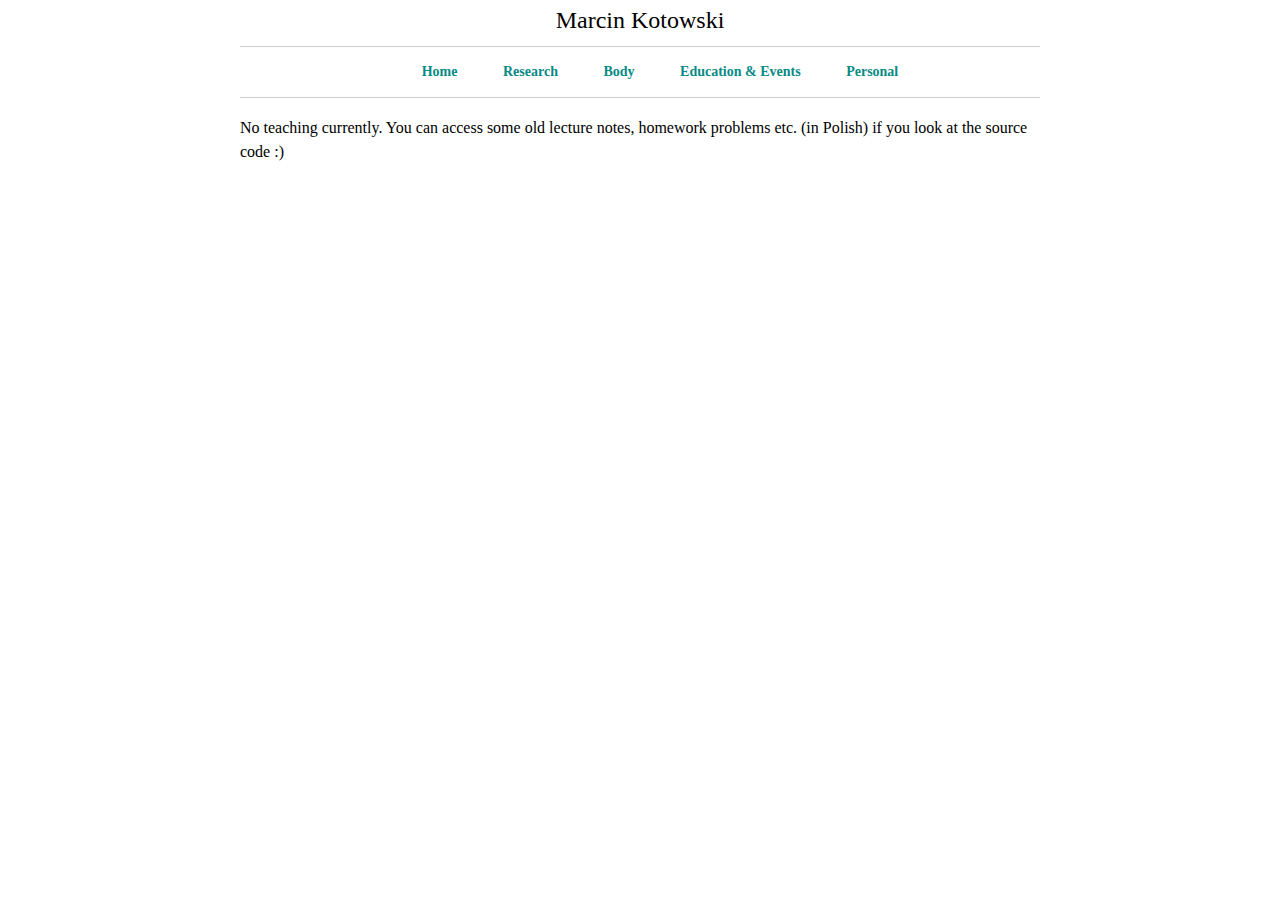
<file: teaching.html>
<!DOCTYPE HTML PUBLIC "-//W3C//DTD HTML 4.01//EN" "http://www.w3.org/TR/html4/strict.dtd">
<html xmlns="http://www.w3.org/1999/xhtml">
	<head>
		<meta http-equiv="Content-Type" content="text/html; charset=utf-8" />
		<link href="mk.css" type="text/css" rel="stylesheet" >
		<title>Marcin Kotowski's homepage</title>
	</head>

	<body>
		<div id="wrapper">
			<div id="naglowek">Marcin Kotowski</div>
			<div id="topmenu">
				<ul>
					<li><a href="index.html">Home</a></li>
					<li><a href="research.html">Research</a></li>
					 <li><a href="body.html">Body</a></li>
					 <!--<li><a href="teaching.html">Teaching</a></li>-->
					<li><a href="education.html">Education & Events</a></li>
					<li><a href="personal.html">Personal</a></li>
				</ul>
			</div>
		No teaching currently. You can access some old lecture notes, homework problems etc. (in Polish) if you look at the source code :)
		<!--<h2>Analiza matematyczna II.1*, zima 2019/2020</h2>
		Oczekujące zadania gwiazdkowe: 1.7, 2.7, 3.8, 4.6, 6.6<br>
		<a href="teaching/amII1-19/cw.pdf">Notatki z ćwiczeń</a><br>
		<a href="teaching/amII1-19/1d.pdf">Zadania domowe na 15.10</a><br>
		<a href="teaching/amII1-19/2d.pdf">Zadania domowe na 22.10</a><br>
		<a href="teaching/amII1-19/3d.pdf">Zadania domowe na 29.10</a><br>
		<a href="teaching/amII1-19/4d.pdf">Zadania domowe na 5.11</a><br>
		<a href="teaching/amII1-19/5d.pdf">Zadania domowe na 12.11</a><br>
		<a href="teaching/amII1-19/6d.pdf">Zadania domowe na 19.11</a><br>
		<a href="teaching/amII1-19/7d.pdf">Zadania domowe na 3.12</a><br>
		<a href="teaching/amII1-19/8d.pdf">Zadania domowe na 10.12</a><br>
		<a href="teaching/amII1-19/9d.pdf">Zadania domowe na 17.12</a><br>
		<a href="teaching/amII1-19/10d.pdf">Zadania domowe na 14.01</a><br>
		<a href="teaching/amII1-19/1.pdf">Zadania z ćwiczeń 3.10</a><br>
		<a href="teaching/amII1-19/2.pdf">Zadania z ćwiczeń 8.10</a><br>
		<a href="teaching/amII1-19/3.pdf">Zadania z ćwiczeń 10.10</a><br>
		<a href="teaching/amII1-19/4.pdf">Zadania z ćwiczeń 17.10</a><br>
		<a href="teaching/amII1-19/5.pdf">Zadania z ćwiczeń 31.10</a><br>
		<a href="teaching/amII1-19/6.pdf">Zadania z ćwiczeń 14.11</a><br>
		<a href="teaching/amII1-19/7.pdf">Zadania z ćwiczeń 21.11</a><br>
		<a href="teaching/amII1-19/8.pdf">Zadania z ćwiczeń 26.11</a><br>
		<a href="teaching/amII1-19/9.pdf">Zadania z ćwiczeń 28.11</a><br>
		<a href="teaching/amII1-19/10.pdf">Zadania z ćwiczeń 5.12</a><br>
		<a href="teaching/amII1-19/11.pdf">Zadania z ćwiczeń 12.12</a><br>
		<a href="teaching/amII1-19/12.pdf">Zadania z ćwiczeń 19.12</a><br>
		<a href="teaching/amII1-19/13.pdf">Zadania z ćwiczeń 7.01</a><br>
		<a href="teaching/amII1-19/14.pdf">Zadania z ćwiczeń 9.01</a><br>
		<a href="teaching/amII1-19/15.pdf">Zadania z ćwiczeń 16.01</a><br>
		<a href="teaching/amII1-19/16.pdf">Zadania z ćwiczeń 23.01</a><br>-->
		<!--
		<h2>Proseminarium z Rachunku Prawdopodobieństwa, lato 2019/2020</h2>
		5 III: Miłosz Augustyniak: Sieci elektryczne i błądzenia losowe<br>
		12 III: Jędrzej Stefanowicz: Losowe drzewa rozpinające<br>
		19 III: Tomasz Przybyłowski: Perkolacje<br>
		26 III: Maria Łepkowska: Metoda Steina<br>
		2 IV: Szymon Zwara: Oszczędne próbkowanie<br>
		16 IV: Dominika Stańkowska: Rozkłady alpha-stabilne<br>
		23 IV: Wojciech Przybyszewski: epsilon-sieci - istnienie i zastosowania<br>
		30 IV: Sebastian Surdel: Teoria kolejek<br>
		7 V: Szymon Stolarczyk: Coupling from the past<br>
		14 V: Dominik Kutek: Nierówność Erharda<br>
		21 V: Aleksander Wyczesany: Macierzowa nierówność Chernoffa<br>
		28 V: Łukasz Kondraciuk: Algorytmiczny Lemat Lokalny Lovasza<br>
		4 VI: Szymon Antoniak: Prawo iterowanego logarytmu<br>
		-->
		<!--<a href="teaching/amII2-18/1.pdf">Zadania na ćwiczena 25.02</a><br>
		<a href="teaching/amII2-18/2.pdf">Zadania na ćwiczenia 4.03 i 7.03</a><br>
		<a href="teaching/amII2-18/3.pdf">Zadania na ćwiczeni 18.03</a><br>
		<a href="teaching/amII2-18/4.pdf">Zadania na ćwiczeni 21.03</a><br>
		<a href="teaching/amII2-18/5.pdf">Zadania na ćwiczeni1.04</a><br>
		<a href="teaching/amII2-18/6.pdf">Zadania na ćwiczena 4.04</a><br>
		<a href="teaching/amII2-18/7.pdf">Zadania na ćwiczena11.04</a><br>
		<a href="teaching/amII2-18/8.pdf">Zadania na ćwiczen 16.05</a><br>
		<a href="teaching/amII2-18/9.pdf">Zadania na ćwiczen 3.06</a><br>
		<a href="teaching/amII2-18/1d.pdf">Zadania domowe na 11.03</a><br>
		<a href="teaching/amII2-18/1d.pdf">Zadania domowe na 11.03</a><br>
		<a href="teaching/amII2-18/2d.pdf">Zadania domowe na 25.03</a><br>
		<a href="teaching/amII2-18/3d.pdf">Zadania domowe na 15.04</a><br>
		<a href="teaching/amII2-18/4d.pdf">Zadania domowe na 29.04</a><br>
		<a href="teaching/amII2-18/5d.pdf">Zadania domowe na 30.05</a><br>
		<a href="teaching/amII2-18/6d.pdf">Zadania domowe na 13.06</a><br>
		<a href="teaching/amII2-18/rachunkowe.pdf">Zadania rachunkowe</a><br>
		<a href="teaching/amII2-18/cw.pdf">Uwagi do zadań</a><br>
		<a href="teaching/amII2-18/kolokwium.pdf">Kolokwium</a><br>
		<h2>Metodyka nauczania RP, lato 2018/2019</h2>
		<a href="teaching/mnrp-18/mnrp-zasady.pdf">Zasady punktacji</a><br>
		<a href="teaching/mnrp-18/mnrp-cw1803.pdf">Notatki z ćwicze�18.03.2019</a><br>
		<a href="teaching/mnrp-18/mnrp-cw1.pdf">Notatki z ćwiczeń25.03.2019</a><br>
		<a href="teaching/mnrp-18/mnrp-cw0104.pdf">Notatki z ćwicze� 01.04.2019</a><br>
		<a href="teaching/mnrp-18/mnrp-cw2904.pdf">Notatki z ćwiczeń 29.04.2019</a><br>
		<a href="teaching/mnrp-18/mnrp-cw0605.pdf">Notatki z ćwiczeń6.05.2019</a><br>
		<a href="teaching/mnrp-18/mnrp-cw0306.pdf">Notatki z ćwiczeń 03.06.2019</a><br>
		<a href="teaching/mnrp-18/mnrp-d1.pdf">Zadania domowe na 25.03</a><br>
		<a href="teaching/mnrp-18/mnrp-d2.pdf">Zadania domowe na 29.04</a><br>
		<a href="teaching/mnrp-18/mnrp-d3.pdf">Zadania domowe na 3.06</a><br>
		<a href="teaching/mnrp-18/mnrp-d4.pdf">Zadania domowe na 25.06</a><br>-->
	<!--	<h2>Analiza matematyczna I.2*, lato 2017/2018</h2>
		<a href="teaching/amI2-18/amI2-t1d.pdf">Zadania domowe 1</a><br>
		<a href="teaching/amI2-18/amI2-t2d.pdf">Zadania domowe 2</a><br>
		<a href="teaching/amI2-18/amI2-t3d.pdf">Zadania domowe 3</a><br>
		<a href="teaching/amI2-18/amI2-t4d.pdf">Zadania domowe 4</a><br>
		<a href="teaching/amI2-18/amI2-t5d.pdf">Zadania domowe 5</a><br>
		<a href="teaching/amI2-18/amI2-t6d.pdf">Zadania domowe 6</a><br>
		<a href="teaching/amI2-18/amI2-t10d.pdf">Zadania domowe 7</a><br>
		<a href="teaching/amI2-18/amI2-t11d.pdf">Zadania domowe 8</a><br>
		<a href="teaching/amI2-18/amI2-t12d.pdf">Zadania domowe 9<br>
		<a href="teaching/amI2-18/amI2-t13d.pdf">Zadania domowe 10</a><br>
		<a href="teaching/amI2-18/amI2-t14d.pdf">Zadania domowe 11</a><br>
		<a href="teaching/amI2-18/amI2-t15d.pdf">Zadania domowe 12</a><br>
		<a href="teaching/amI2-18/amI2-cwiczenia.pdf">Rozwiązania wybranych zadań z ćwiczeń</a><br>
		<a href="teaching/amI2-18/cwiczenia.pdf">Wszystkie zadania z ćwiczeń</a><br>
		<a href="teaching/amI2-18/amI2-t6.pdf">Zadania na ćwiczenia 10.04</a><br>
		<a href="teaching/amI2-18/amI2-oczekujace.pdf">Zadania oczekujące</a><br>
		<h2>Rachunek prawdopodobieństwa I, lato 2017/2018</h2>
		<a href="teaching/rpI-18/rp1-t2.pdf">Zadania domowe 1</a><br>
		<a href="teaching/rpI-18/rp1-t4d.pdf">Zadania domowe 2</a><br>
		<a href="teaching/rpI-18/rp1-t7d.pdf">Zadania domowe 3</a><br>
		<a href="teaching/rpI-18/rp1-t10d.pdf">Zadania domowe 4</a><br>
		<a href="teaching/rpI-18/rp1-t11d.pdf">Zadania domowe 5</a><br>
		<a href="teaching/rpI-18/rp1-t13d.pdf">Zadania domowe 6</a><br>
		<a href="teaching/rpI-18/rp1-t14d.pdf">Zadania domowe 7</a><br>
		<a href="teaching/rpI-18/rp1-t3.pdf">Zadania na ćwiczenia 14.03</a><br>
		<a href="teaching/rpI-18/rp1-t4.pdf">Zadania na ćwiczenia 21.03</a><br>
		<a href="teaching/rpI-18/rp1-t5.pdf">Zadania na ćwiczeni 27.03</a><br>
		<a href="teaching/rpI-18/rp1-t6.pdf">Zadania na ćwiczeni 4.04</a><br>
		<a href="teaching/rpI-18/rp1-t8.pdf">Zadania na ćwiczeni17.04</a><br>
		<a href="teaching/rpI-18/rp1-cwiczenia.pdf">Rozwiązania wybranych zadań</a><br>
		<h2>Analiza matematyczna I.1, zima 2017/2018</h2>

		W ciągu semestru 5 zadańdomowych można poprawiać lub  oddać w  późniejszym terminie (do tygodnia  po terminie oddania).<br>
		<a href="teaching/amI1-17/lista.pdf">Globalna lista zadań</a><br>
		<a href="teaching/amI1-17/wzorcowki.pdf">Rozwiązania wzorcowe</a><br>
		<a href="teaching/amI1-17/1d.pdf">Zadania domowe 1</a><br>
		<a href="teaching/amI1-17/2d.pdf">Zadania domowe 2</a><br>
		<a href="teaching/amI1-17/3d.pdf">Zadania domowe 3</a><br>
		<a href="teaching/amI1-17/4d.pdf">Zadania domowe 4</a><br> 
		<a href="teaching/amI1-17/5d.pdf">Zadania domowe 5</a><br> 
		<a href="teaching/amI1-17/6d.pdf">Zadania domowe 6</a><br> 
		<a href="teaching/amI1-17/7d.pdf">Zadania domowe 7</a><br> 
		<a href="teaching/amI1-17/8d.pdf">Zadania domowe 8</a><br> 
		<a href="teaching/amI1-17/9d.pdf">Zadania domowe 9</a><br> 
		<h2>Analiza matematyczna I.1, zima 2016/2017</h2>
		<a href="teaching/amI1-16/seria 1.pdf">Ćwiczenia 1</a><br>
		<a href="teaching/amI1-16/seria 2.pdf">Ćwiczenia 2</a><br>
		<a href="teaching/amI1-16/seria 3.pdf">Ćwiczenia 3</a><br>
		<a href="teaching/amI1-16/seria 4.pdf">Ćwiczenia 4</a><br>
		<a href="teaching/amI1-16/seria 1d.pdf">Zadania domowe 1</a><br>
		<a href="teaching/amI1-16/seria 2d.pdf">Zadania domowe 2</a><br>
		<a href="teaching/amI1-16/seria 3d.pdf">Zadania domowe 3</a><br>
		<a href="teaching/amI1-16/seria 4d.pdf">Zadania domowe 4</a><br>
		<a href="teaching/amI1-16/seria 5d.pdf">Zadania domowe 5</a><br>
		<a href="teaching/amI1-16/seria 6d.pdf">Zadania domowe 6</a><br>
		<a href="teaching/amI1-16/seria 7d.pdf">Zadania domowe 7</a><br>
		<a href="teaching/amI1-16/seria 8d.pdf">Zadania domowe 8</a><br> -->
		</div>
	</body>
</html>
</file>
<file: mk.css>
#wrapper{
	width:800px; margin:0 auto;  line-height: 150%;
}

#topmenu{
	width:100%;
	height:30px;
	padding-bottom: 40px;
	/*background-color:#969;*/
}

/*#topmenu ul
{margin:0px; padding:0px;}
#topmenu ul li
{display:inline; height:30px; float:left; list-style:none; margin-left:15px}
*/

#naglowek{
	text-align: center;
	font-size:24px;
}

/*#topmenu*/  a
{color:#088A85; text-decoration:none; 	font-weight:bold;}

/*#topmenu*/  a:hover
{color:#61210B; text-decoration:none; 	font-weight:bold;}

.thumbnail{
	width:100 px;
	height:100 px;
	border:1px solid #021a40;
	float:left;
	margin:0 15px 0 0;
}

#fotka{
	border:1px solid #021a40;
	float:left;
	margin:0 15px 0 0;
}


#chunks{
	width=900 px;
	background: #84FF83;
}

img.pic{
	border:1px solid #021a40;
	float:right;
	margin:0 15px 0 0;
}

#topmenu ul {
	border:1px solid #ccc;
	border-width:1px 0;
	text-align:center;
		/*background: #848383;
	border:solid 1px #606060;*/
	/*padding: 0 75px;/*
	/*width: 45px;*/
	/*margin:20px;*/
	font-size:14px;
}
 
#topmenu ul li  {
	/*background:#989898;*/
	/*color:#3a3a3a;*/
	/*border:solid 1px #606060;	*/
	/*border-bottom:0;*/	
	display: inline-block;
	margin: 5px 1px 5px;
	padding: 8px 20px;
}

.article-title {
        font-weight:bold;
}

.article-authors {
}

.article-journal {
        font-style:italic;
}
</file>
